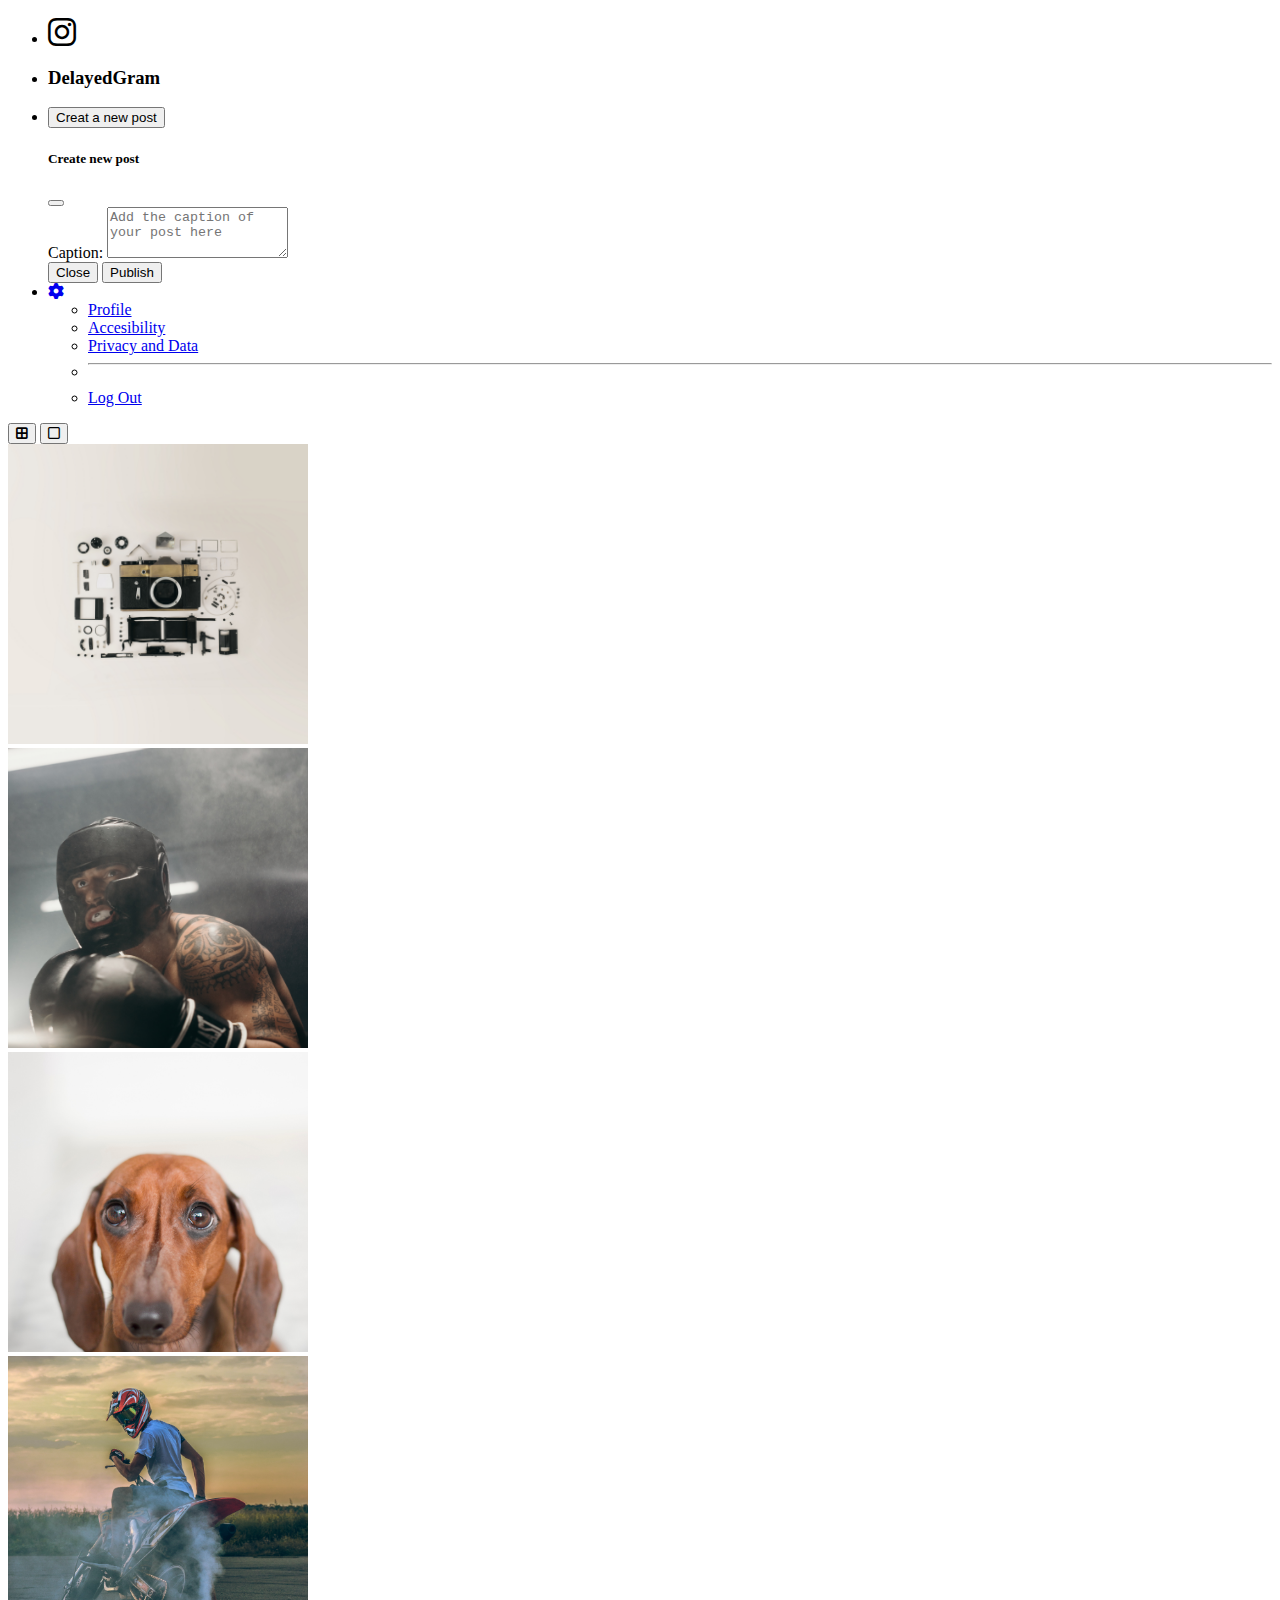
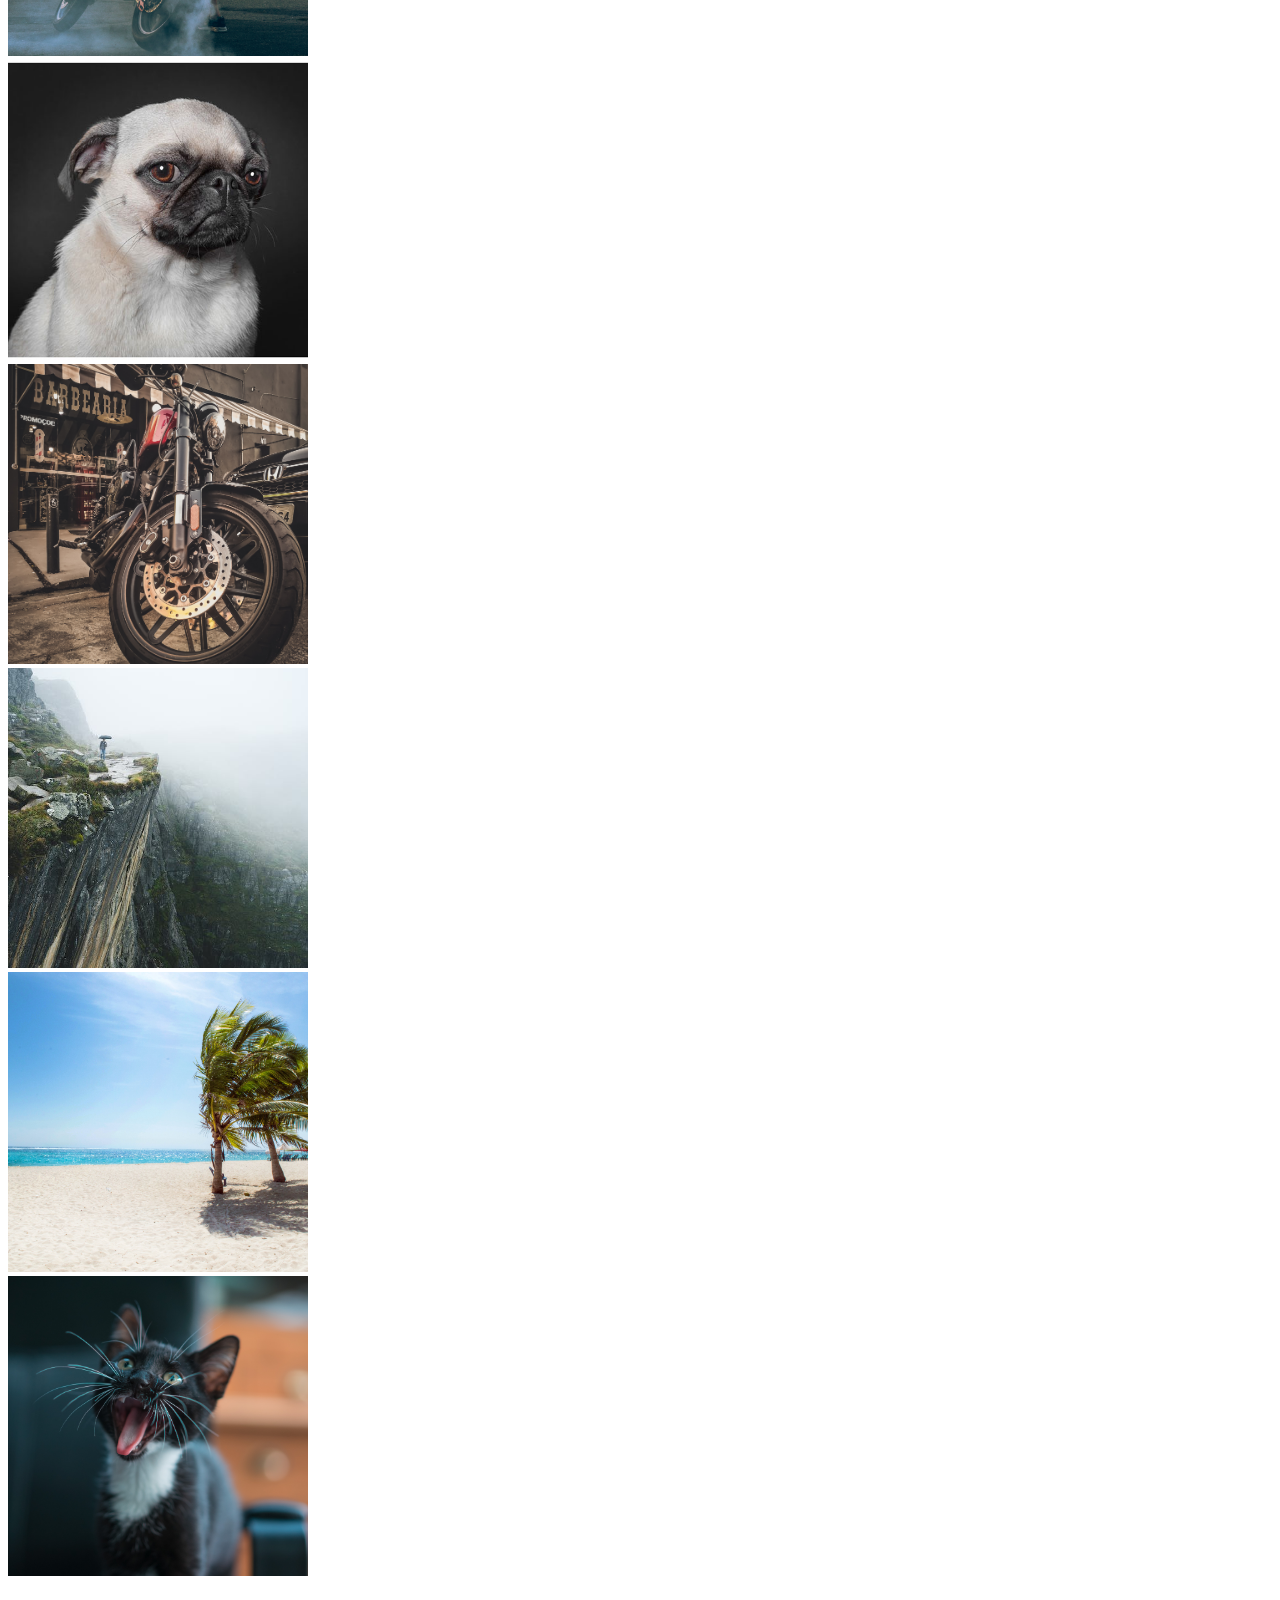
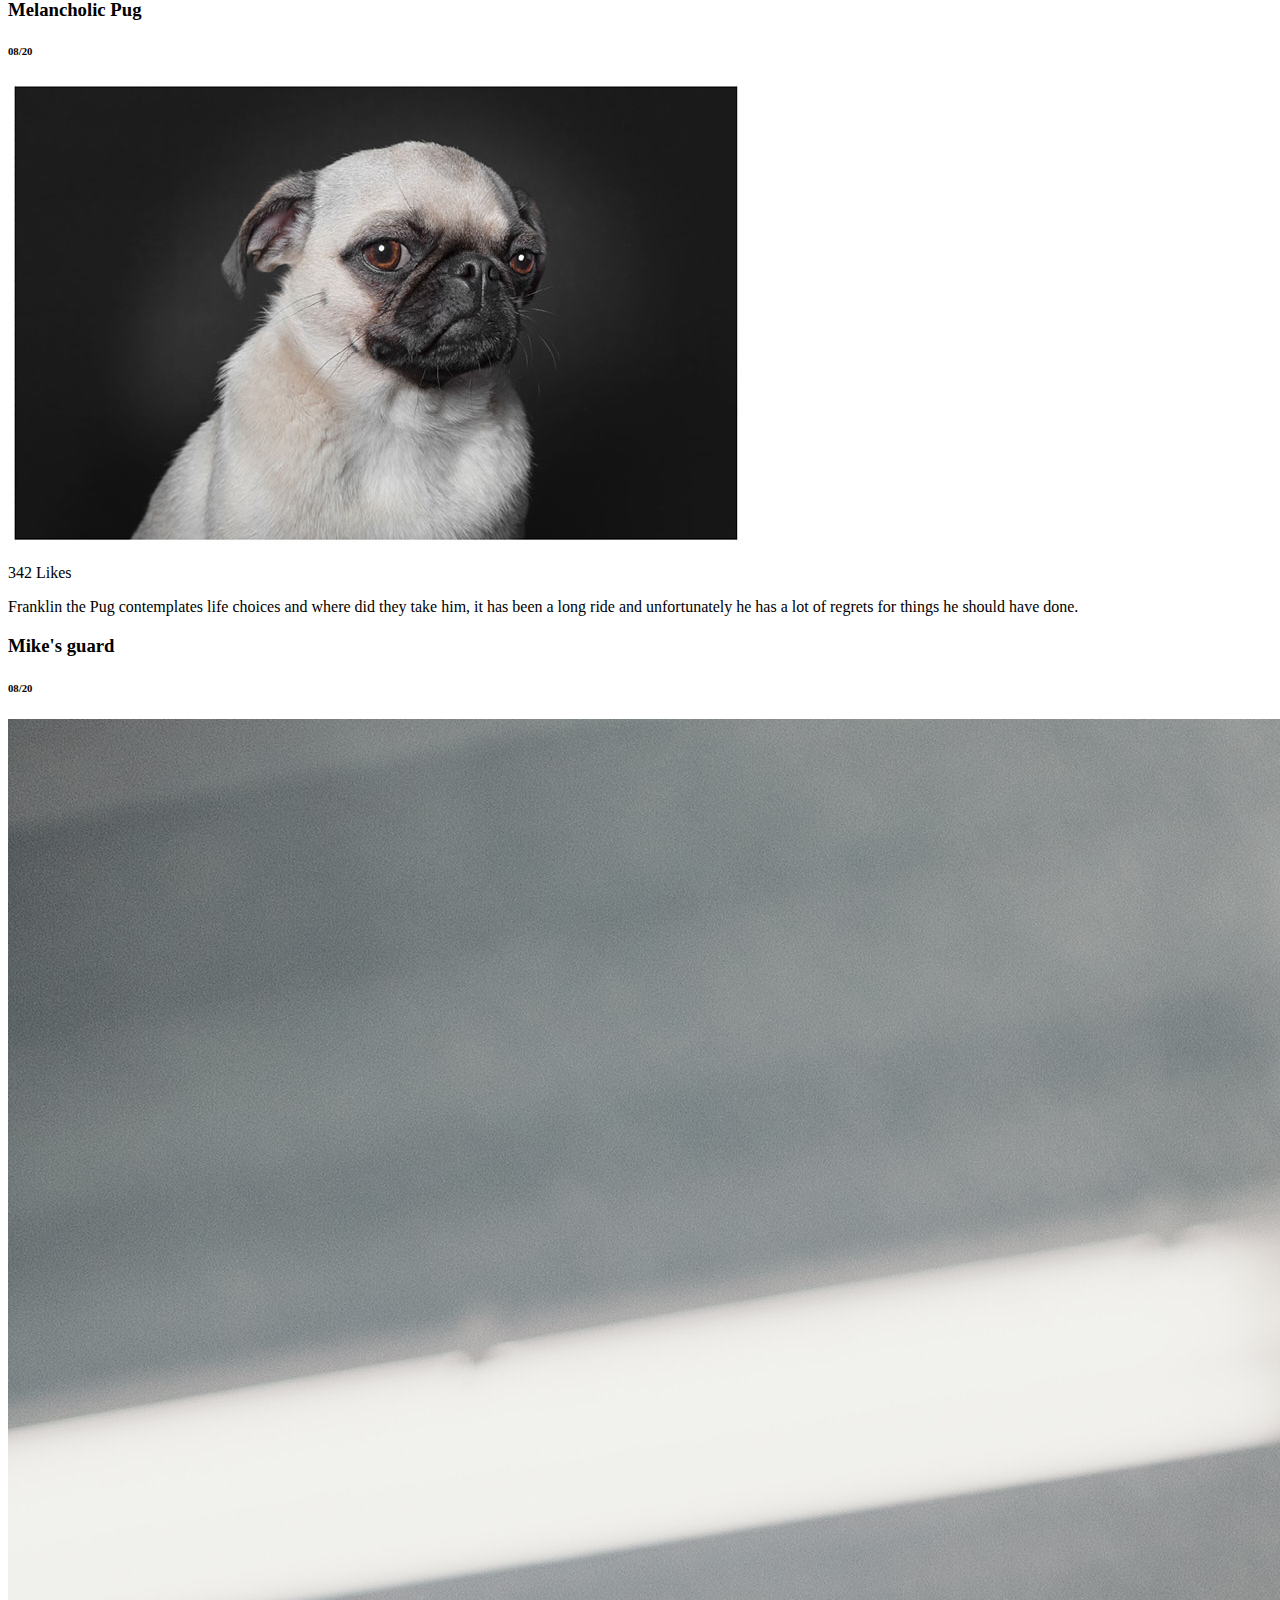
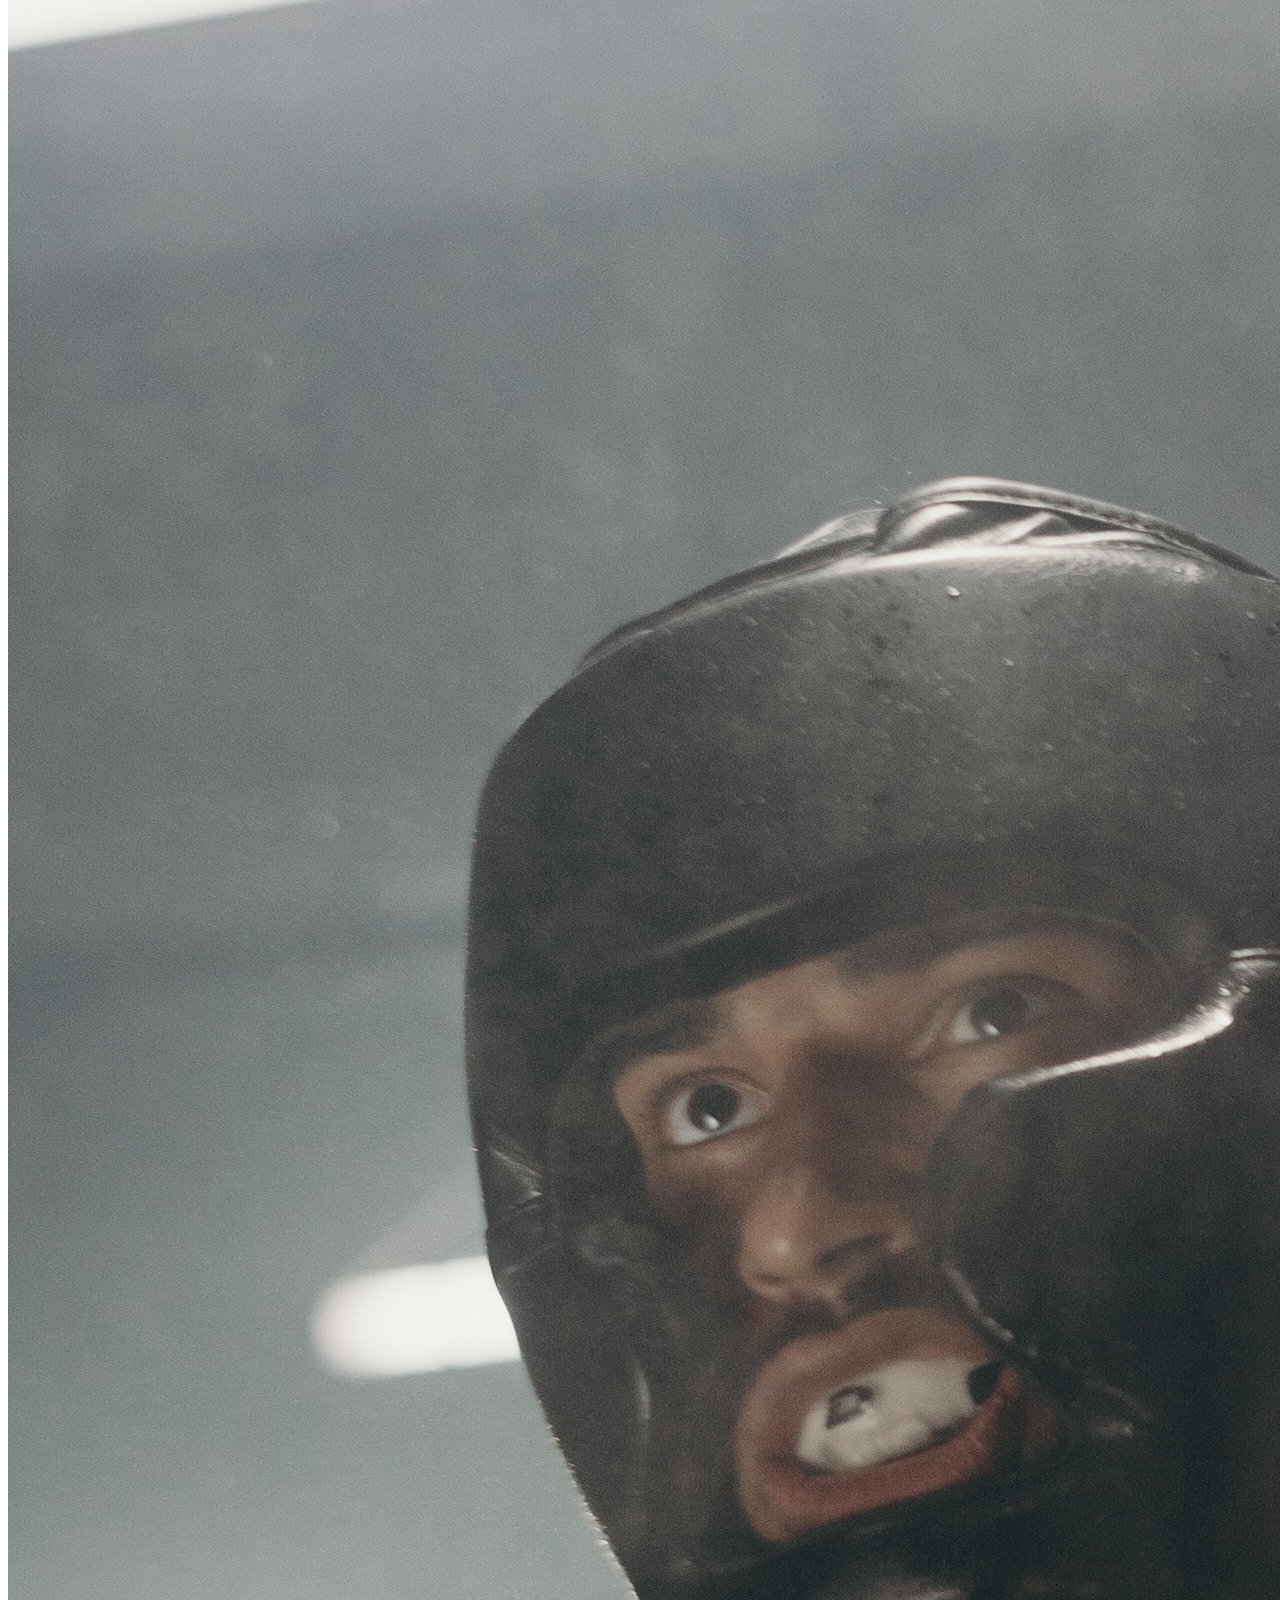
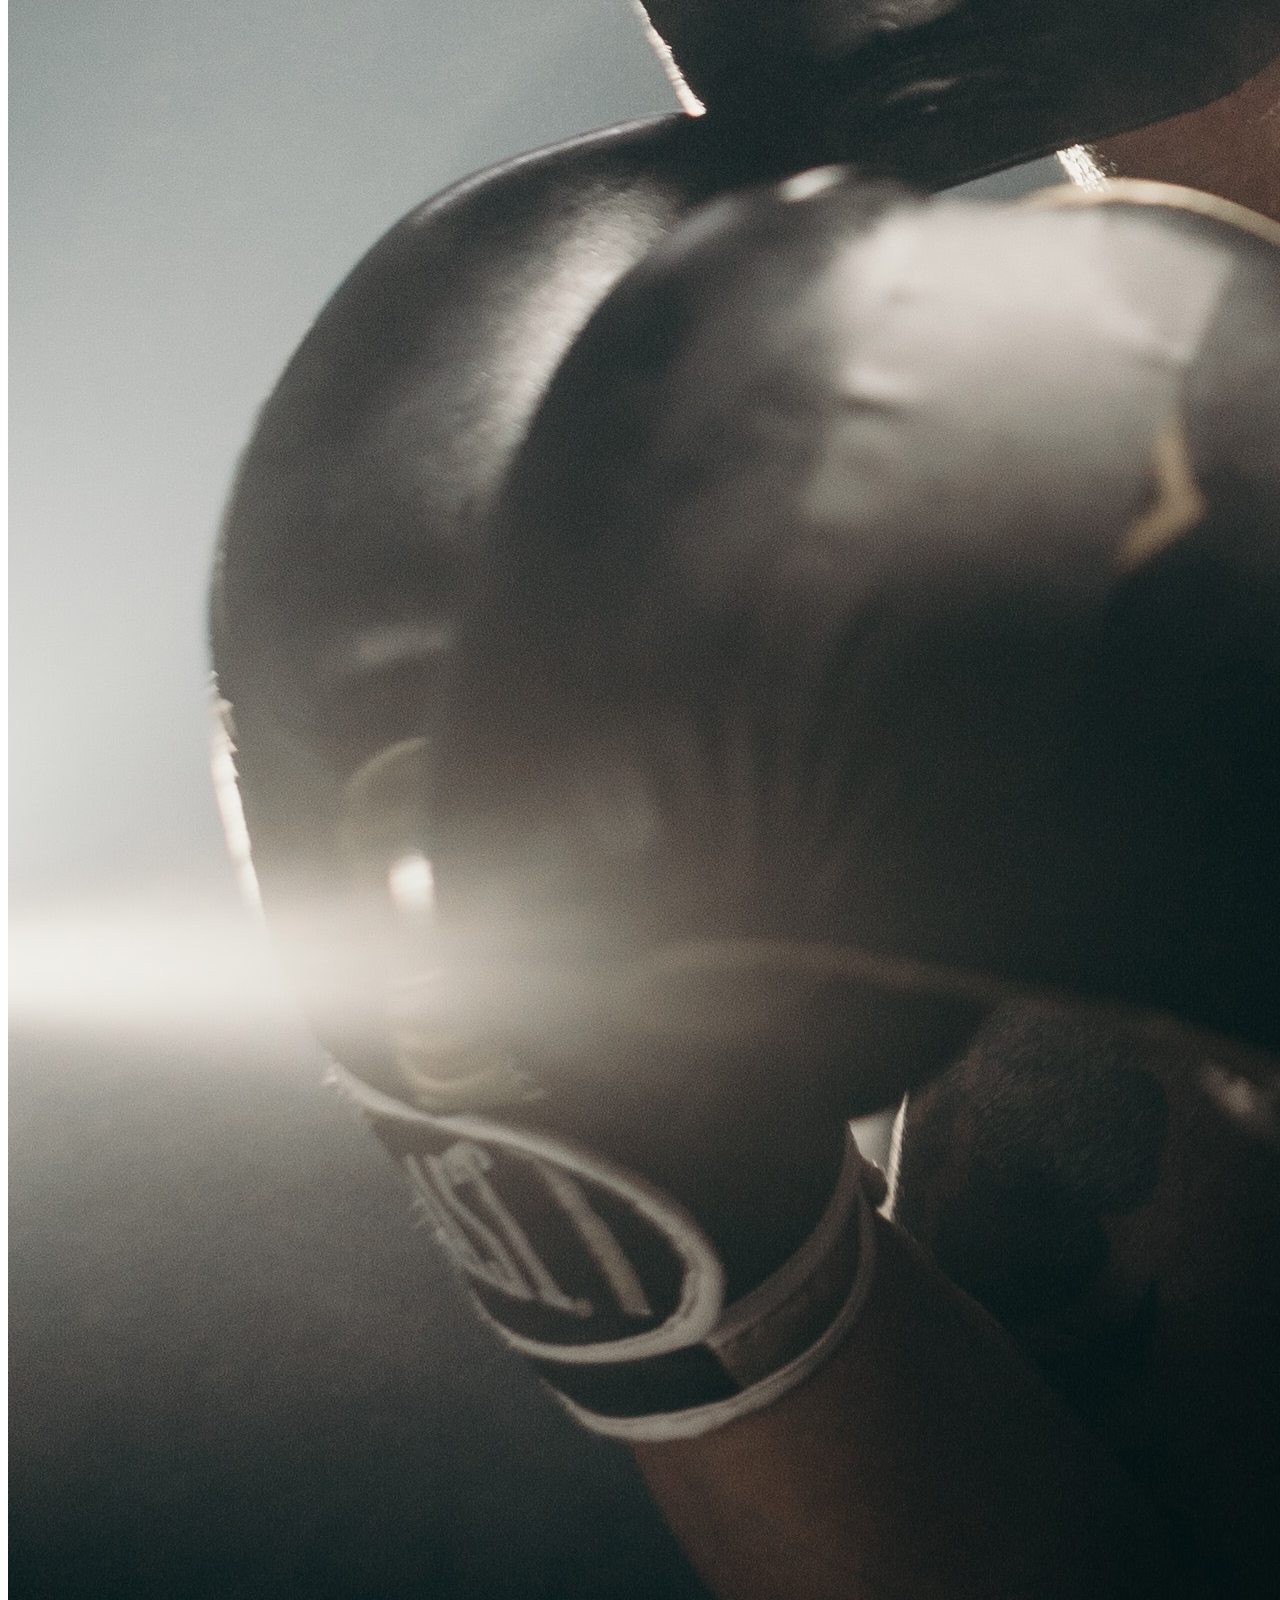
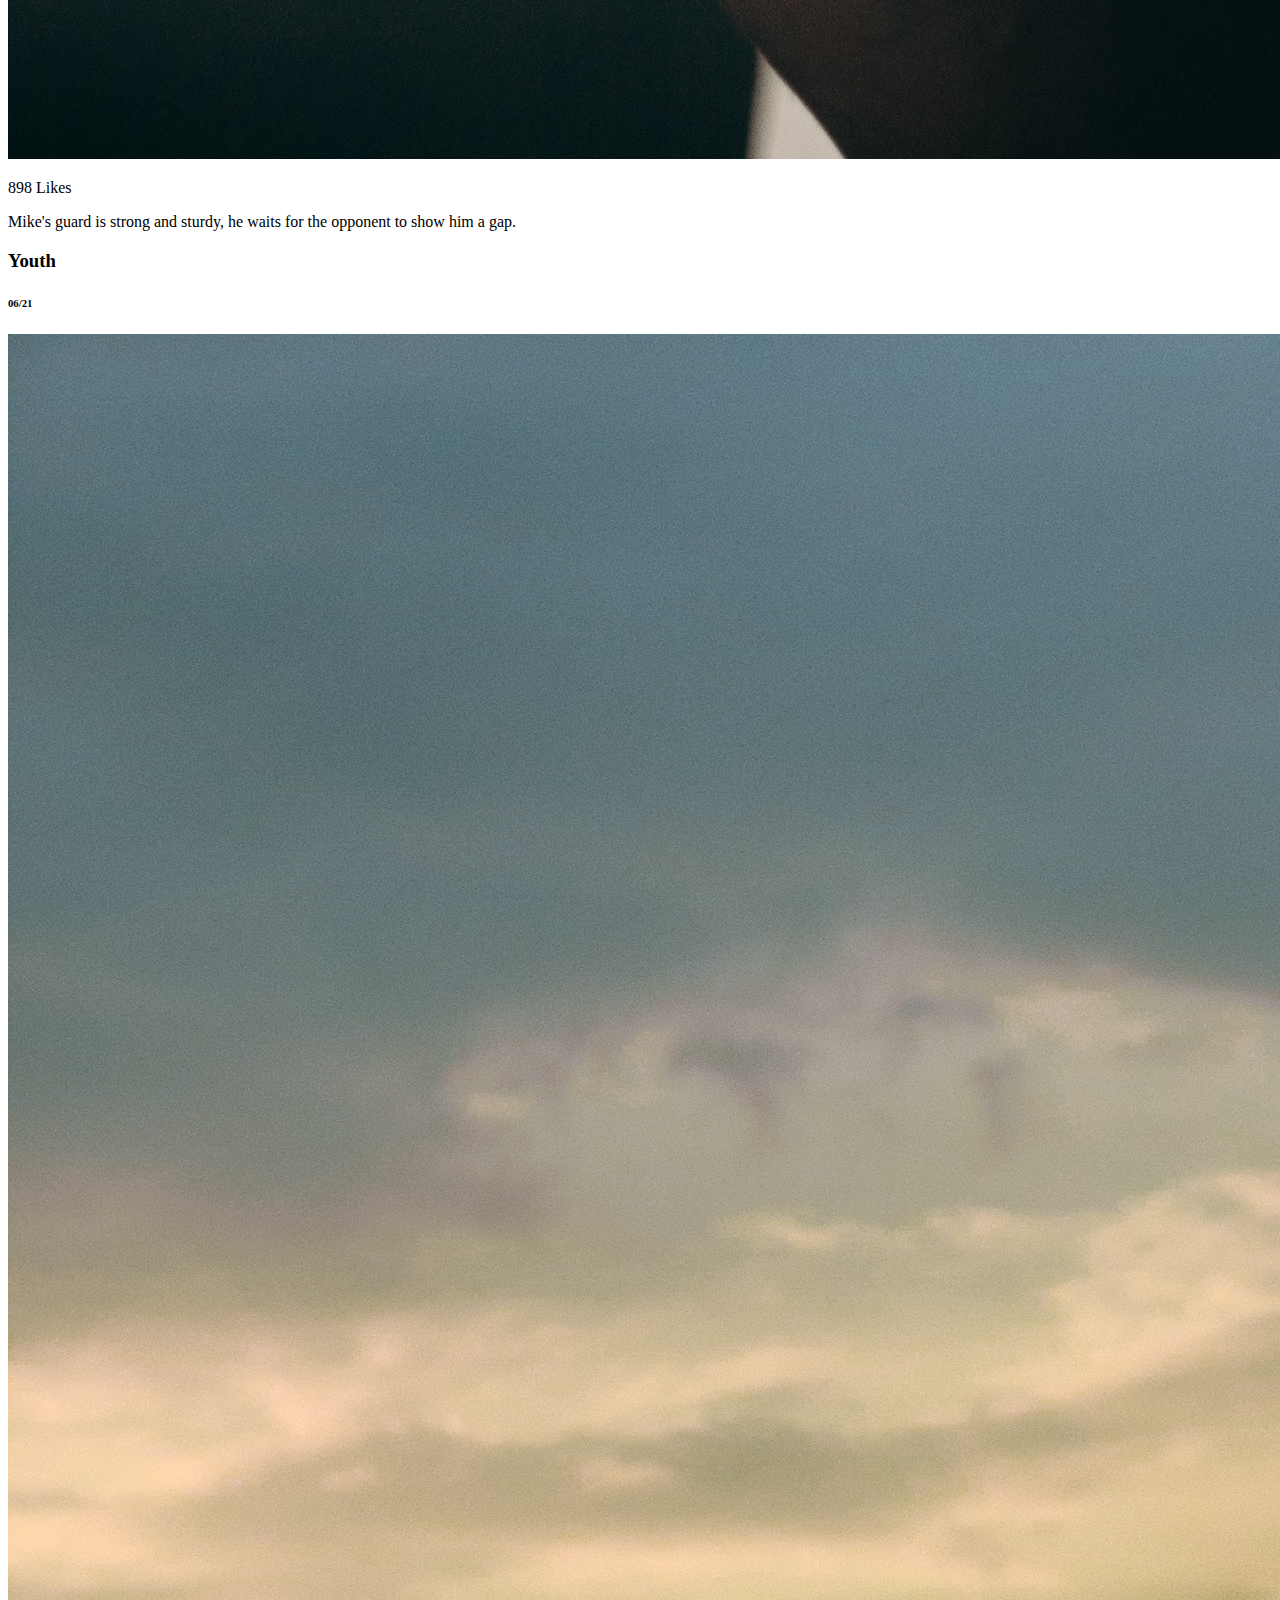
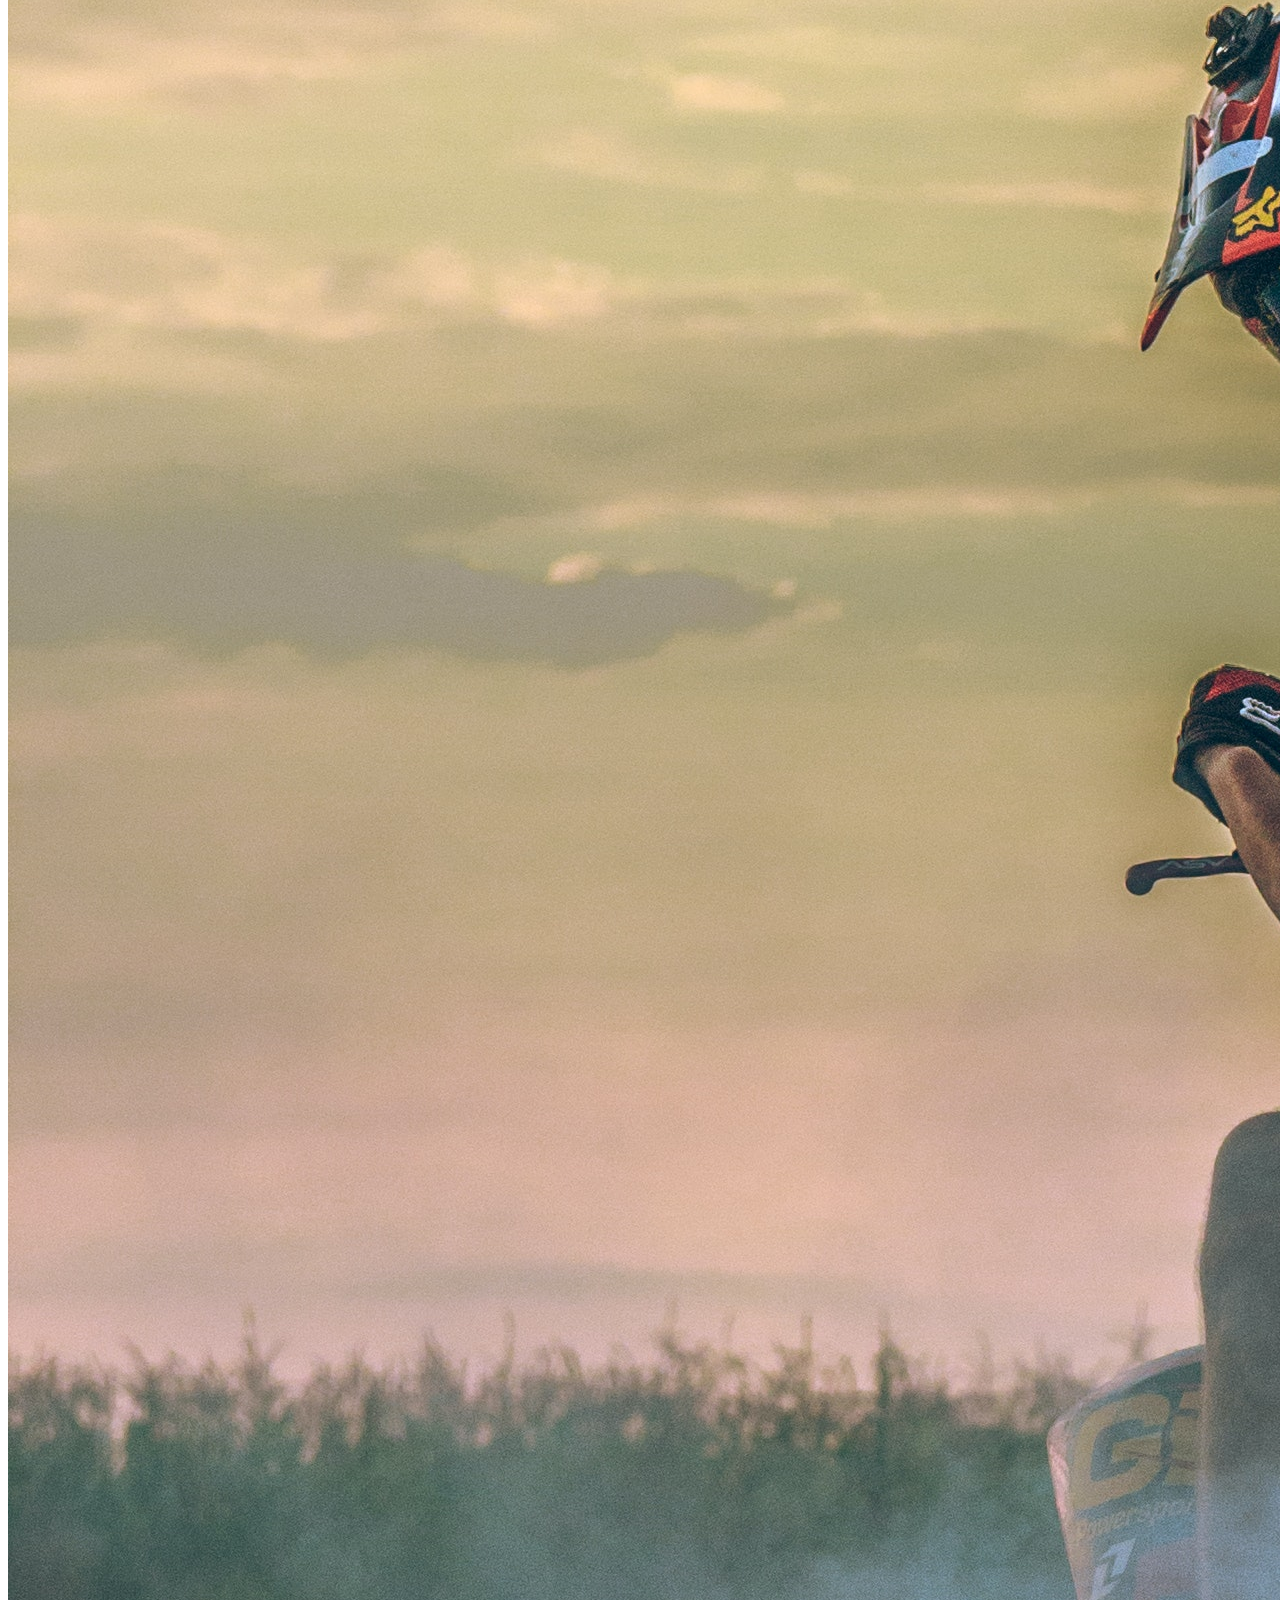
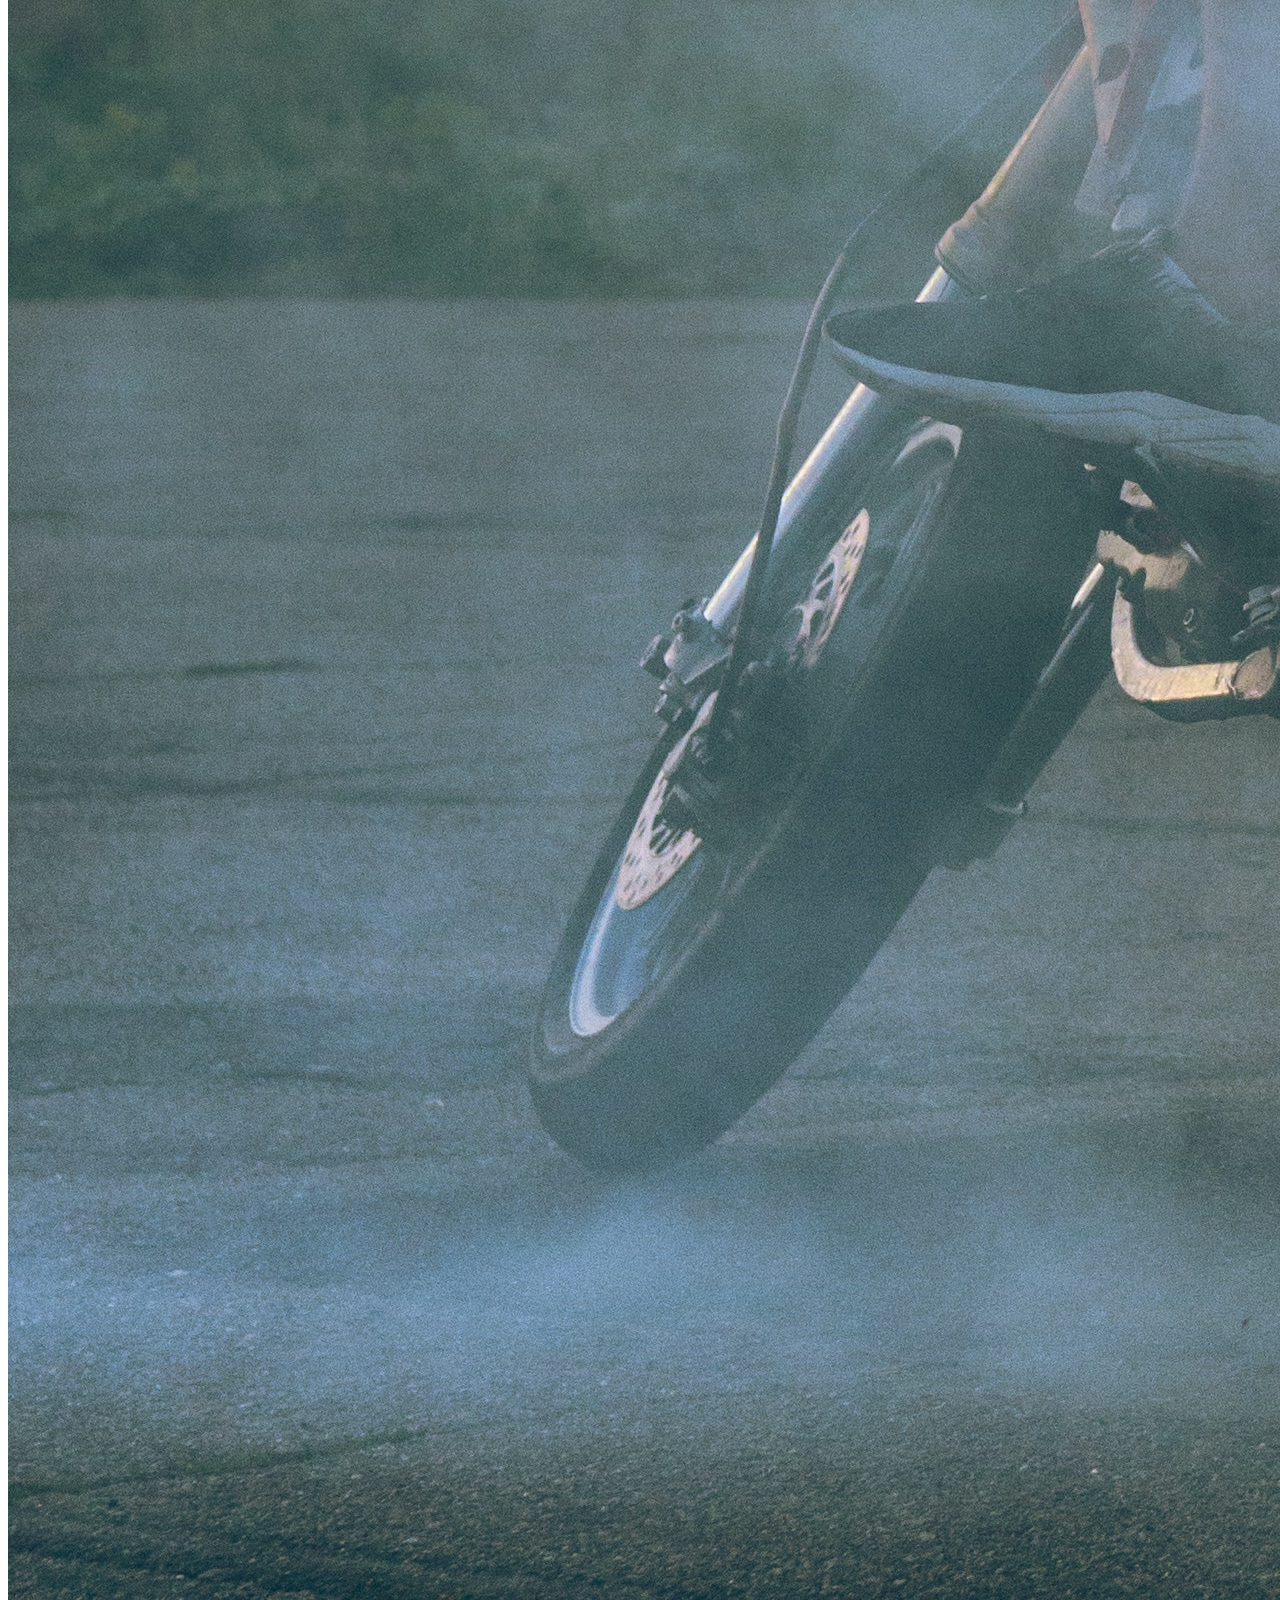
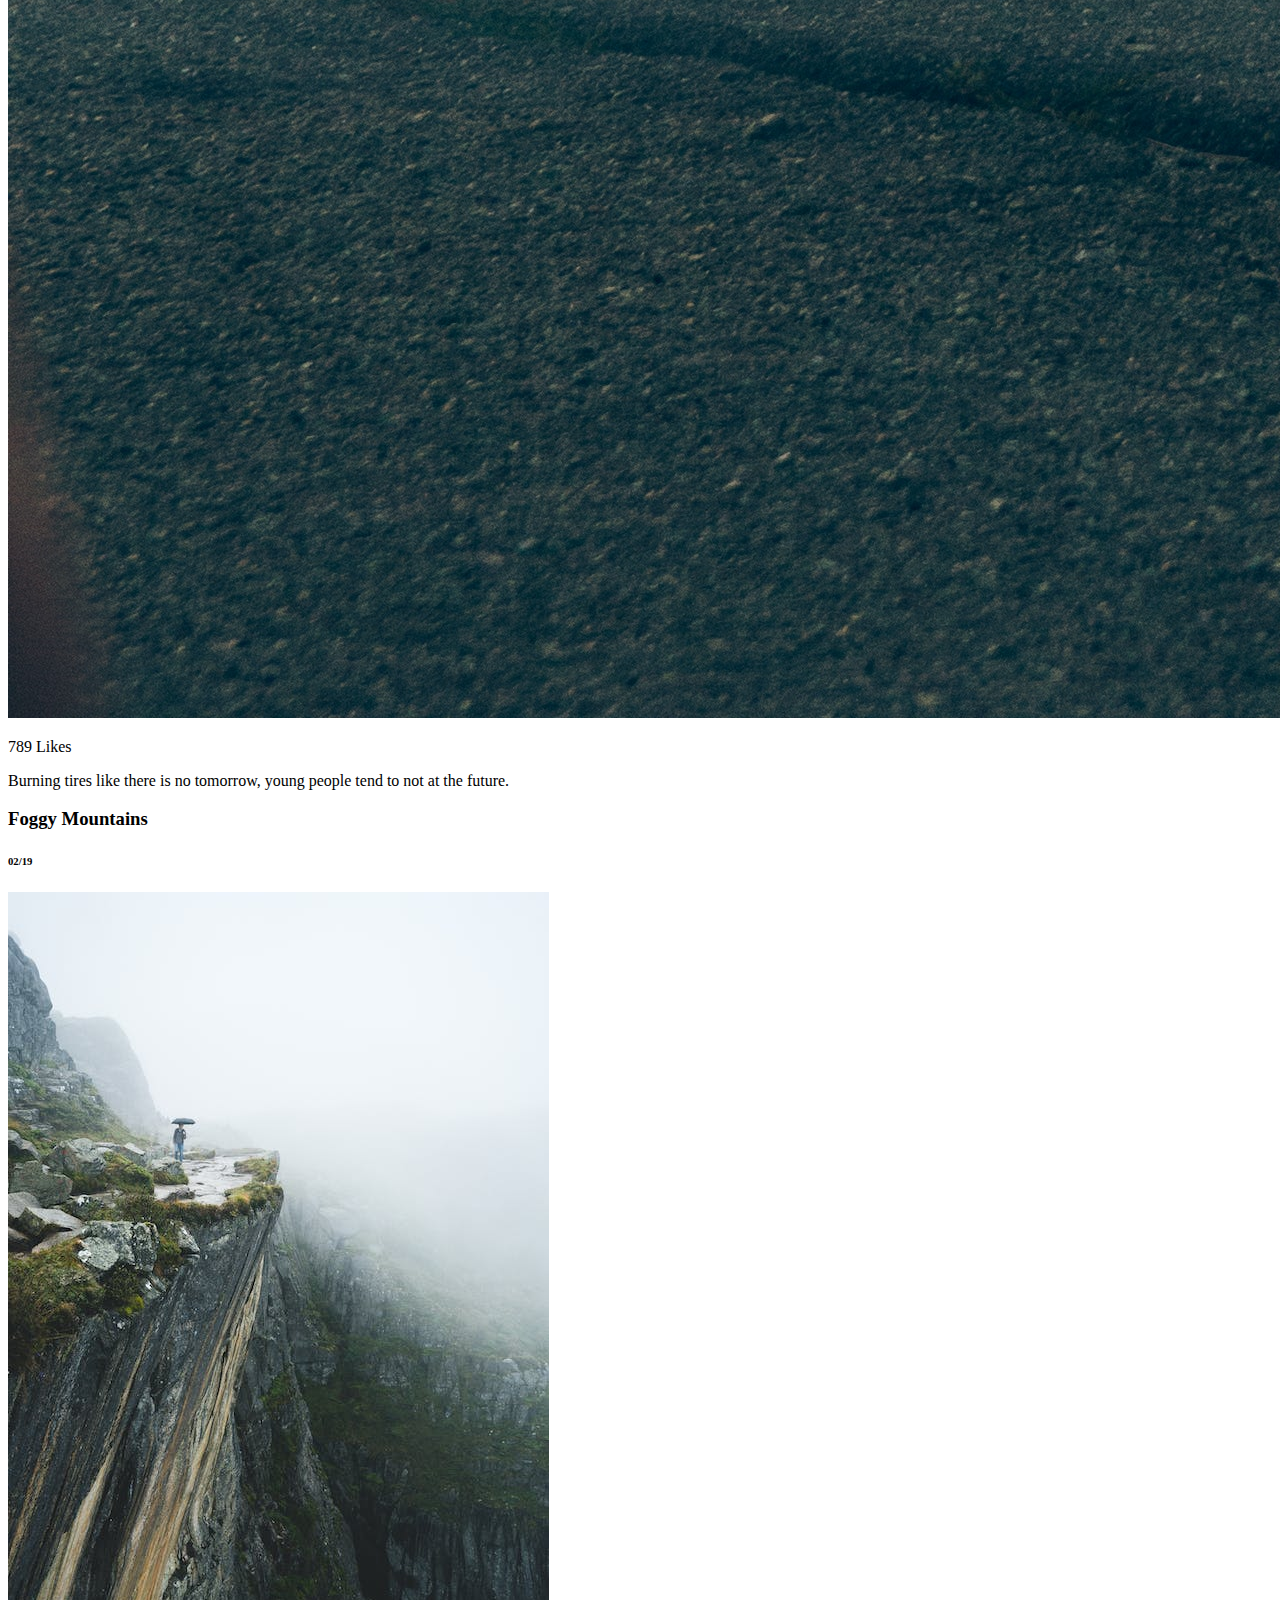
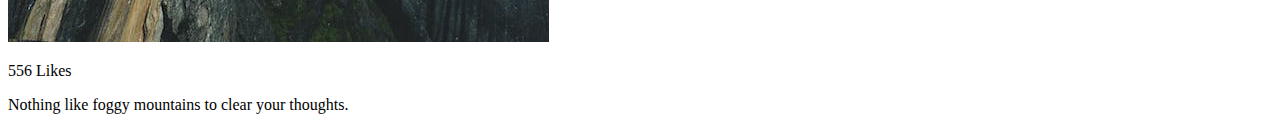
<file: index.html>
<!DOCTYPE html>
<html lang="en">
<head>
    <meta charset="UTF-8">
    <meta http-equiv="X-UA-Compatible" content="IE=edge">
    <meta name="viewport" content="width=device-width, initial-scale=1.0">
    <link rel="icon" href="/logodelayed.png" type="image/icon type">
    <link href="https://cdn.jsdelivr.net/npm/bootstrap@5.0.2/dist/css/bootstrap.min.css" rel="stylesheet" integrity="sha384-EVSTQN3/azprG1Anm3QDgpJLIm9Nao0Yz1ztcQTwFspd3yD65VohhpuuCOmLASjC" crossorigin="anonymous"/>
    <link rel="stylesheet" href="https://cdnjs.cloudflare.com/ajax/libs/font-awesome/6.1.2/css/all.min.css">
    <title>DelayedGram</title>
</head>
<body>
    <div class="container-fluid">
        <!-- HEADING -->
        <div class="row justify-content-around mt-2">
            <ul class="col nav nav-pills">
                <li class="nav-item">
                    <i class="fa-brands fa-instagram fa-2x"></i>
                </li>
                <li class="nav-item">
                    <h3 class="fs-3">DelayedGram</h3>
                </li>
            </ul>
            <ul class="col nav nav-pills justify-content-end">
                <li class="nav-item">
                    <!-- Create New post -->
                    <button type="button" class="btn btn-success" data-bs-toggle="modal" data-bs-target="#exampleModal">Creat a new post</button>
                        <!-- Create New post modal-->
                        <div class="modal fade" id="exampleModal" tabindex="-1" aria-labelledby="exampleModalLabel" aria-hidden="true">
                            <div class="modal-dialog">
                            <div class="modal-content">
                                <div class="modal-header">
                                <h5 class="modal-title" id="exampleModalLabel">Create new post</h5>
                                <button type="button" class="btn-close" data-bs-dismiss="modal" aria-label="Close"></button>
                                </div>
                                <div class="modal-body">
                                    <div class="mb-3">
                                        <label for="exampleFormControlTextarea1" class="form-label">Caption:</label>
                                        <textarea class="form-control" id="exampleFormControlTextarea1" rows="3" placeholder="Add the caption of your post here"></textarea>
                                    </div>
                                </div>
                                <div class="modal-footer">
                                <button type="button" class="btn btn-secondary" data-bs-dismiss="modal">Close</button>
                                <button type="button" class="btn btn-success">Publish</button>
                                </div>
                            </div>
                            </div>
                        </div>
                </li>
                <li class="nav-item dropdown">
                    <a class="btn btn-light dropdown-toggle" data-bs-toggle="dropdown" href="#" role="button" aria-expanded="false"><i class="fa-solid fa-gear"></i></a>
                    <ul class="dropdown-menu">
                        <li><a class="dropdown-item" href="#">Profile</a></li>
                        <li><a class="dropdown-item" href="#">Accesibility</a></li>
                        <li><a class="dropdown-item" href="#">Privacy and Data</a></li>
                        <li><hr class="dropdown-divider"></li>
                        <li><a class="dropdown-item" href="#">Log Out</a></li>
                    </ul>
                </li>
            </ul>
        </div>
            <!-- NUEVO SELECTOR -->
            <nav>
                <div class="nav nav-tabs justify-content-center" id="nav-tab" role="tablist">
                    <button class="nav-link active" id="nav-gallery-tab" data-bs-toggle="tab" data-bs-target="#nav-gallery" type="button" role="tab" aria-controls="nav-gallery" aria-selected="true"><i class="text-dark fa-solid fa-border-all"></i></button>
                    <button class="nav-link" id="nav-feed-tab" data-bs-toggle="tab" data-bs-target="#nav-feed" type="button" role="tab" aria-controls="nav-feed" aria-selected="false"><i class="text-dark fa-regular fa-square"></i></button>
                </div>
            </nav>
            <div class="tab-content" id="nav-tabContent">
                <!-- GALLERY -->
                <div class="tab-pane fade show active" id="nav-gallery" role="tabpanel" aria-labelledby="nav-gallery-tab" tabindex="0">
                    <div class="container">
                        <div class="row row-cols-1 row-cols-sm-2 row-cols-md-4 g-0">
                            <div class="col">
                                    <img src="/gallery/pexels-alex-andrews-821652.jpg" class="img-thumbnail" style="width: 300px; height: 300px; object-fit: cover;" alt="Retro camera parts schematics">
                            </div>
                            <div class="col">
                                    <img src="/gallery/pexels-cottonbro-studio-4761672.jpg" class="img-thumbnail" style="width: 300px; height: 300px; object-fit: cover;" alt="Mike's guard">
                            </div>
                            <div class="col">
                                    <img src="/gallery/pexels-dominika-roseclay-895259.jpg" class="img-thumbnail"  style="width: 300px; height: 300px; object-fit: cover;" alt="Franklin's sad puppy face">
                            </div>
                        </div>
                        <div class="row row-cols-1 row-cols-sm-2 row-cols-md-4 g-0">
                            <div class="col">
                                    <img src="/gallery/pexels-flors-q-1430931.jpg" class="img-thumbnail" style="width: 300px; height: 300px; object-fit: cover;" alt="Youth">
                            </div>
                            <div class="col">
                                    <img src="/gallery/Dogs-Life-like-Human-Portraits-1.jpg" class="img-thumbnail" style="width: 300px; height: 300px; object-fit: cover;" alt="Melancholic Pug">
                            </div>
                            <div class="col">
                                    <img src="/gallery/pexels-thgusstavo-santana-2607554.jpg" class="img-fluid img-thumbnail" style="width: 300px; height: 300px; object-fit: cover;" alt="Freedom and coolness">
                            </div>
                        </div>
                        <div class="row row-cols-1 row-cols-sm-2 row-cols-md-4 g-0">
                            <div class="col">
                                    <img src="/gallery/pexels-photo-1647972.jpeg" class="img-fluid img-thumbnail" style="width: 300px; height: 300px; object-fit: cover;" alt="Foggy Mountains">
                            </div>
                            <div class="col">
                                    <img src="/gallery/pexels-maria-isabella-bernotti-1049298.jpg" class="img-fluid img-thumbnail" style="width: 300px; height: 300px; object-fit: cover;" alt="Paradise">
                            </div>
                            <div class="col">
                                    <img src="/gallery/pexels-guillaume-meurice-1317844.jpg" class="img-thumbnail" style="width: 300px; height: 300px; object-fit: cover;" alt="Street cat yawning">
                            </div>
                        </div>
                    </div>            
                </div>
                <!-- FEED -->
                <div class="tab-pane fade" id="nav-feed" role="tabpanel" aria-labelledby="nav-feed-tab" tabindex="0">
                    <div class="card m-3 w-50 p-3 mx-auto" >
                        <div class="container-fluid">
                            <div class="row justify-content-between d-flex">
                                <h3 class="col card-title">Melancholic Pug</h3>
                                <h6 class="col text-end">08/20</h6>
                            </div>
                        </div>
                        <img src="/gallery/Dogs-Life-like-Human-Portraits-1.jpg" class="img-fluid w-100" alt="Melancholic Pug">
                        <div class="card-body">
                            <p class="card-text fw-bold">342 Likes</p>
                            <p class="card-text">Franklin the Pug contemplates life choices and where did they take him, it has been a long ride and unfortunately he has a lot of regrets for things he should have done.</p>
                        </div>
                    </div>
                    <div class="card m-3 w-50 p-3 mx-auto" >
                        <div class="container-fluid">
                            <div class="row justify-content-between d-flex">
                                <h3 class="col card-title">Mike's guard</h3>
                                <h6 class="col text-end">08/20</h6>
                            </div>
                        </div>
                        <img src="/gallery/pexels-cottonbro-studio-4761672.jpg" class="img-fluid w-100" alt="Mike's guard">
                        <div class="card-body">
                            <p class="card-text fw-bold">898 Likes</p>
                            <p class="card-text">Mike's guard is strong and sturdy, he waits for the opponent to show him a gap.</p>
                        </div>
                    </div>
                    <div class="card m-3 w-50 p-3 mx-auto" >
                        <div class="container-fluid">
                            <div class="row justify-content-between d-flex">
                                <h3 class="col card-title">Youth</h3>
                                <h6 class="col text-end">06/21</h6>
                            </div>
                        </div>
                        <img src="/gallery/pexels-flors-q-1430931.jpg" class="img-fluid w-100" alt="Youth">
                        <div class="card-body">
                            <p class="card-text fw-bold">789 Likes</p>
                            <p class="card-text">Burning tires like there is no tomorrow, young people tend to not at the future.</p>
                        </div>
                    </div>
                    <div class="card m-3 w-50 p-3 mx-auto" >
                        <div class="container-fluid">
                            <div class="row justify-content-between d-flex">
                                <h3 class="col card-title">Foggy Mountains</h3>
                                <h6 class="col text-end">02/19</h6>
                            </div>
                        </div>
                        <img src="/gallery/pexels-photo-1647972.jpeg" class="img-fluid w-100" alt="Foggy Mountains">
                        <div class="card-body">
                            <p class="card-text fw-bold">556 Likes</p>
                            <p class="card-text">Nothing like foggy mountains to clear your thoughts.</p>
                        </div>
                    </div>
                </div>
            </div>
    </div>
    <script src="https://cdn.jsdelivr.net/npm/bootstrap@5.3.0-alpha1/dist/js/bootstrap.bundle.min.js"
    integrity="sha384-w76AqPfDkMBDXo30jS1Sgez6pr3x5MlQ1ZAGC+nuZB+EYdgRZgiwxhTBTkF7CXvN"
    crossorigin="anonymous"></script>
</body>
</html>
</file>
